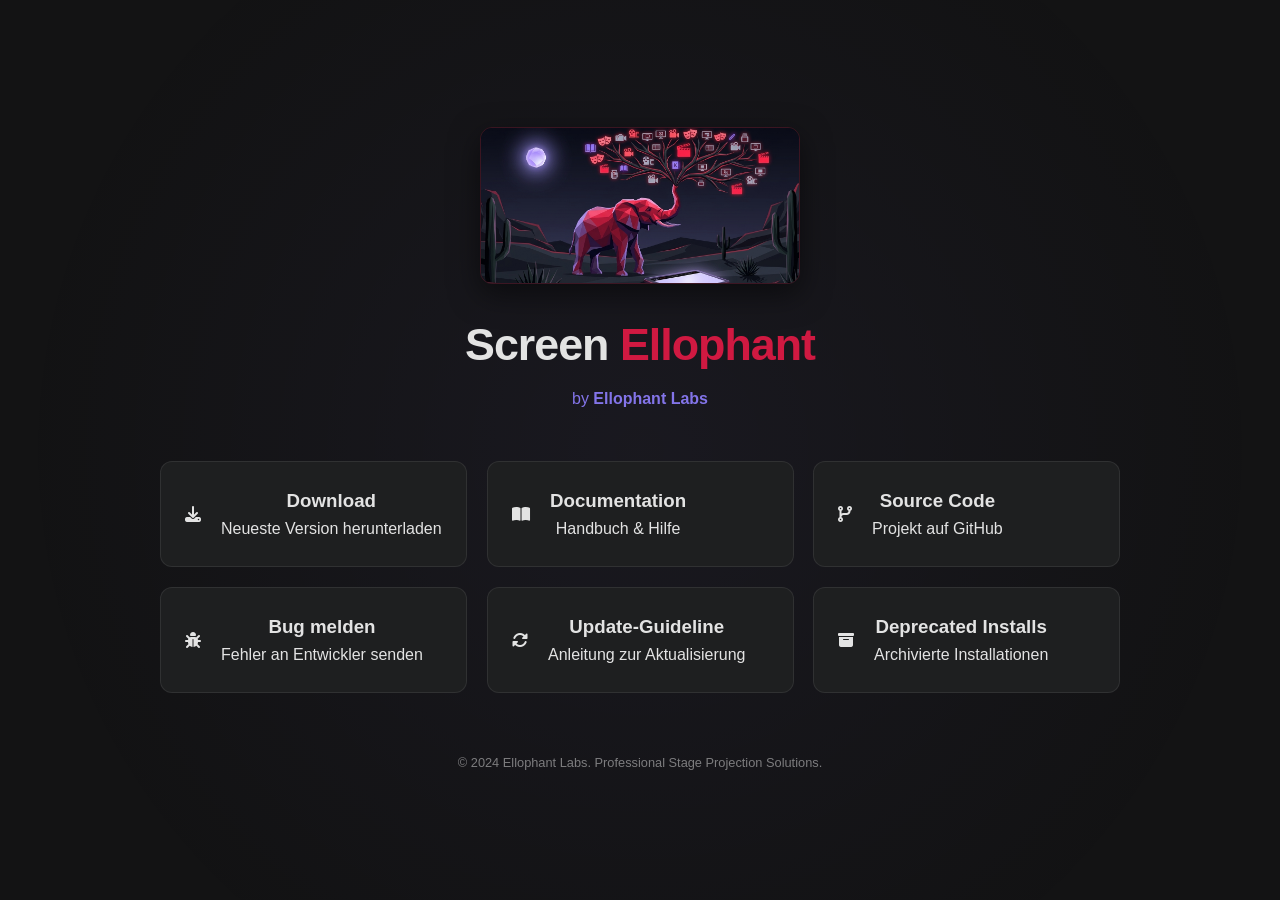
<file: index.html>
<!DOCTYPE html>
<html lang="de">
<head>
    <meta name="google-site-verification" content="t86HydR9Qo8YIV_i9lwnIDb-bWLxyvLJ8YxopBFCJP8" />
    
    <meta charset="UTF-8">
    <meta name="viewport" content="width=device-width, initial-scale=1.0">
    <meta name="description" content="Screen Ellophant - Professionelle Präsentations- und Bühnentechniksoftware von Ellophant Labs. Download, Dokumentation und Source Code.">
    <meta name="keywords" content="Screen Ellophant, Bühnentechnik, Software, Projektion, Ellophant Labs, Stage Software">
    <meta name="author" content="Ellophant Labs">
    
    <title>Screen Ellophant | Ellophant Labs</title>
    <link rel="stylesheet" href="style.css">
    <link rel="stylesheet" href="https://cdnjs.cloudflare.com/ajax/libs/font-awesome/6.4.0/css/all.min.css">
</head>
<body>

    <div class="background-glow"></div>

    <main class="container">
        <header>
            <div class="logo-wrapper">
                <img src="logo.png" alt="Screen Ellophant Logo" class="main-logo">
            </div>
            <h1>Screen <span>Ellophant</span></h1>
            <p class="subtitle">by <strong>Ellophant Labs</strong></p>
        </header>

        <section class="links-grid">
            <a href="https://github.com/EllophantLabs/EProjections/releases" target="_blank" rel="noopener" class="card primary">
                <i class="fas fa-download"></i>
                <div class="card-content">
                    <h3>Download</h3>
                    <p>Neueste Version herunterladen</p>
                </div>
            </a>

            <a href="https://github.com/EllophantLabs/ScreenEllophantHelp" target="_blank" rel="noopener" class="card">
                <i class="fas fa-book-open"></i>
                <div class="card-content">
                    <h3>Documentation</h3>
                    <p>Handbuch & Hilfe</p>
                </div>
            </a>

            <a href="https://github.com/EllophantLabs/EProjections" target="_blank" rel="noopener" class="card">
                <i class="fas fa-code-branch"></i>
                <div class="card-content">
                    <h3>Source Code</h3>
                    <p>Projekt auf GitHub</p>
                </div>
            </a>

            <a href="https://github.com/EllophantLabs/ScreenEllophant/issues" target="_blank" rel="noopener" class="card">
                <i class="fas fa-bug"></i>
                <div class="card-content">
                    <h3>Bug melden</h3>
                    <p>Fehler an Entwickler senden</p>
                </div>
            </a>

            <a href="https://github.com/EllophantLabs/ScreenEllophantUpdate" target="_blank" rel="noopener" class="card">
                <i class="fas fa-sync-alt"></i>
                <div class="card-content">
                    <h3>Update-Guideline</h3>
                    <p>Anleitung zur Aktualisierung</p>
                </div>
            </a>

            <a href="https://github.com/EllophantLabs/ScreenEllophantInstall" target="_blank" rel="noopener" class="card deprecated">
                <i class="fas fa-archive"></i>
                <div class="card-content">
                    <h3>Deprecated Installs</h3>
                    <p>Archivierte Installationen</p>
                </div>
            </a>
        </section>

        <footer>
            <p>&copy; 2024 Ellophant Labs. Professional Stage Projection Solutions.</p>
        </footer>
    </main>

    <script src="script.js"></script>
</body>
</html>
</file>
<file: style.css>
:root {
    --color-text: #e3e3e3;
    --color-background: #131314;
    --color-background-contrast: #1e1f20;
    --color-primary: #1976f0;
    --color-secondary: #8f7fff;
    --color-accent: #d01941;
}

* {
    margin: 0;
    padding: 0;
    box-sizing: border-box;
}

body {
    font-family: 'Inter', -apple-system, BlinkMacSystemFont, 'Segoe UI', Roboto, sans-serif;
    background-color: var(--color-background);
    color: var(--color-text);
    display: flex;
    justify-content: center;
    align-items: center;
    min-height: 100vh;
    line-height: 1.6;
}

.background-glow {
    position: fixed;
    top: 0;
    left: 0;
    width: 100%;
    height: 100%;
    background: radial-gradient(circle at 50% 50%, rgba(143, 127, 255, 0.05) 0%, transparent 80%);
    z-index: -1;
}

.container {
    width: 90%;
    max-width: 1000px;
    padding: 40px 20px;
    text-align: center;
}


header {
    margin-bottom: 50px;
    display: flex;
    flex-direction: column;
    align-items: center;
}

.logo-wrapper {
    background: none;
    border: none;
    box-shadow: none;
    padding: 0;
    margin-bottom: 25px;
}

.main-logo {
    max-width: 320px;
    height: auto;
    display: block;

    border-radius: 12px; 
    
    object-fit: cover; 

    box-shadow: 0 10px 30px rgba(0, 0, 0, 0.5);
    
    border: 1px solid rgba(208, 25, 65, 0.2);
}

h1 {
    font-size: 2.8rem;
    font-weight: 700;
    letter-spacing: -1px;
}

h1 span {
    color: var(--color-accent);
}

.subtitle {
    color: var(--color-secondary);
    font-weight: 500;
    margin-top: 5px;
    opacity: 0.9;
}


.links-grid {
    display: grid;
    grid-template-columns: repeat(auto-fit, minmax(300px, 1fr));
    gap: 20px;
    align-items: stretch;
}

.card {
    background-color: var(--color-background-contrast);
    border: 1px solid rgba(255, 255, 255, 0.08);
    border-radius: 12px;
    padding: 24px;
    text-decoration: none;
    color: var(--color-text);
    display: flex;
    align-items: center;
    gap: 20px;
    height: 100%;
    
    transition: all 0.4s ease-in-out;
    
    position: relative;
    will-change: transform, background-color; /* Hilft dem Browser beim Rendern */
    
    position: relative;
}


.card:hover {
    transform: translateY(-6px);
    background-color: rgba(208, 25, 65, 0.08); 
    border-color: var(--color-accent);
    box-shadow: 0 12px 25px rgba(0, 0, 0, 0.5), 0 0 20px rgba(208, 25, 65, 0.1);
}

.card.primary:hover {
    background-color: rgba(25, 118, 240, 0.12);
    border-color: var(--color-primary);
    box-shadow: 0 12px 25px rgba(0, 0, 0, 0.5), 0 0 20px rgba(25, 118, 240, 0.2);
}

.card.deprecated:hover {
    background-color: rgba(255, 255, 255, 0.05);
    border-color: #555;
    box-shadow: 0 12px 25px rgba(0, 0, 0, 0.5);
}

.card:hover i {
    color: var(--color-text);
    transform: scale(1.1);
    transition: all 0.4s ease;
}

footer {
    margin-top: 60px;
    font-size: 0.8rem;
    opacity: 0.5;
}

@media (max-width: 650px) {
    h1 { font-size: 2rem; }
    .links-grid { grid-template-columns: 1fr; }
}
</file>
